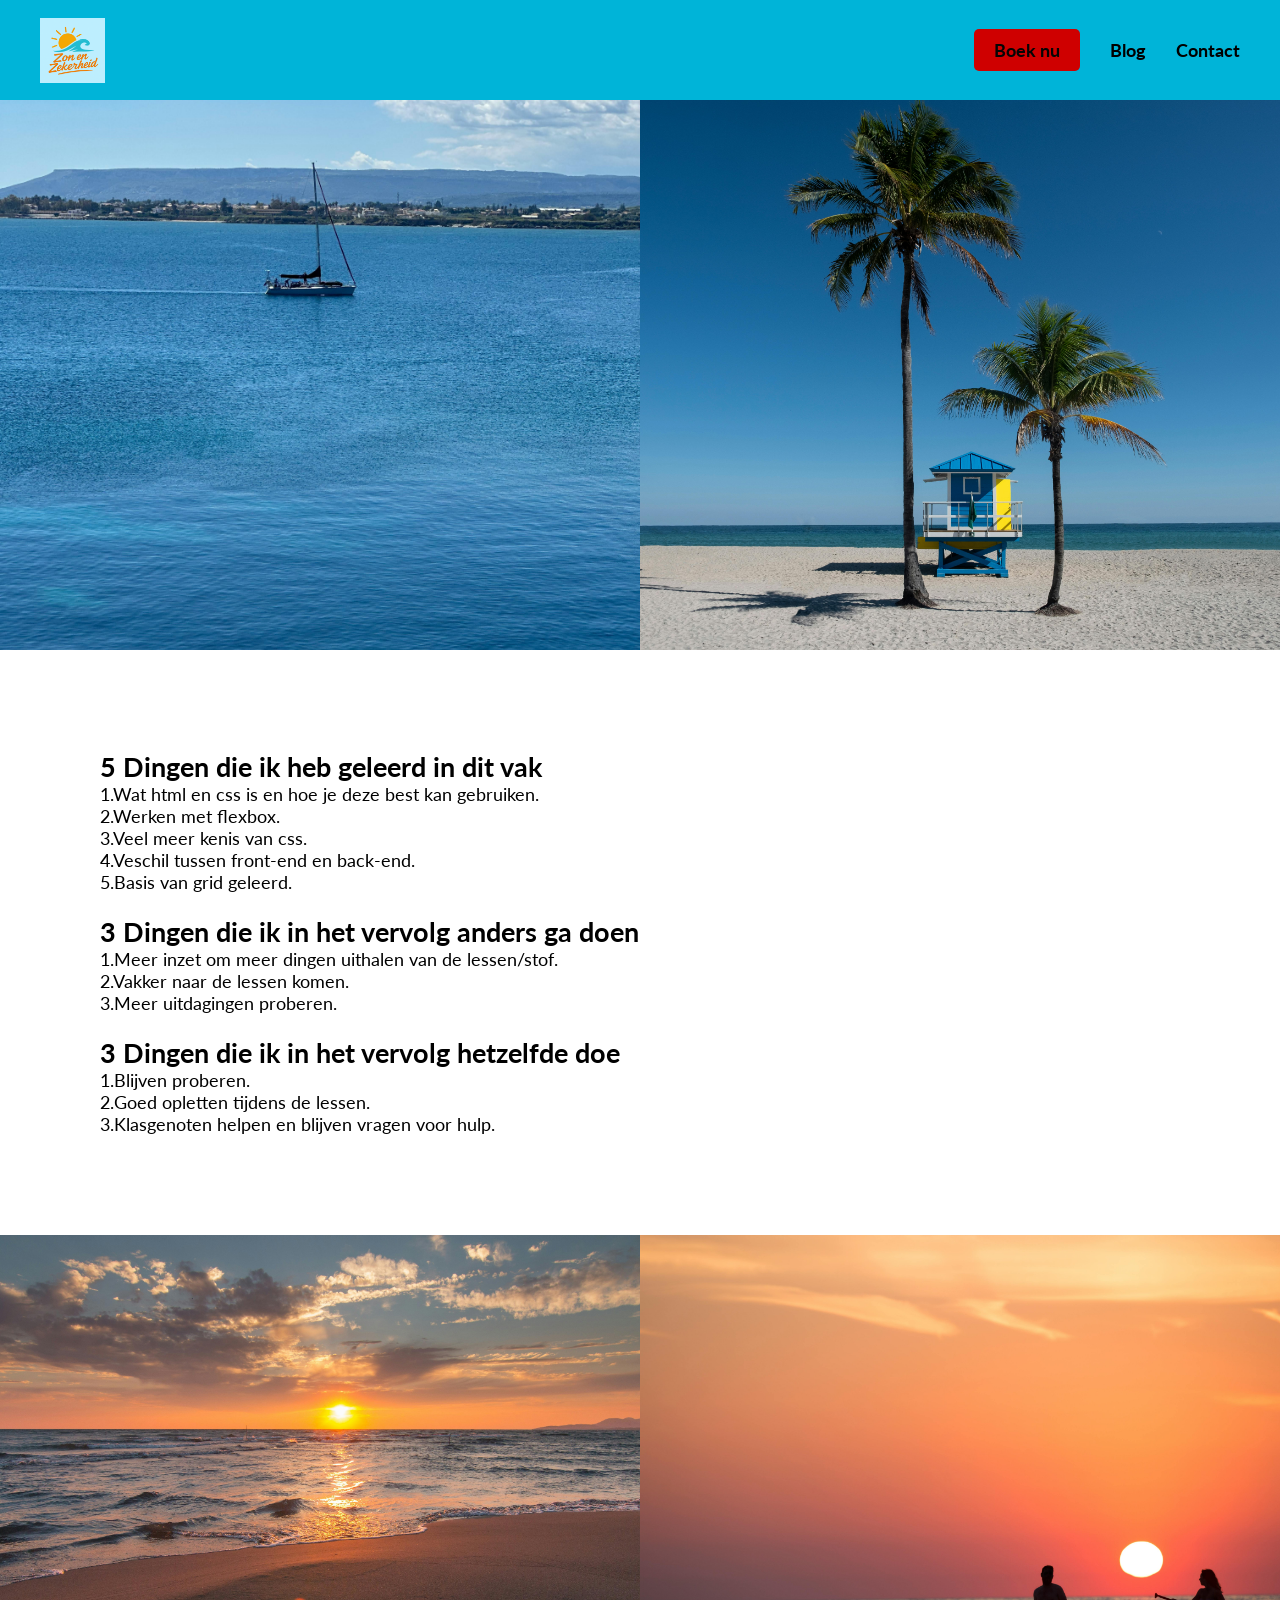
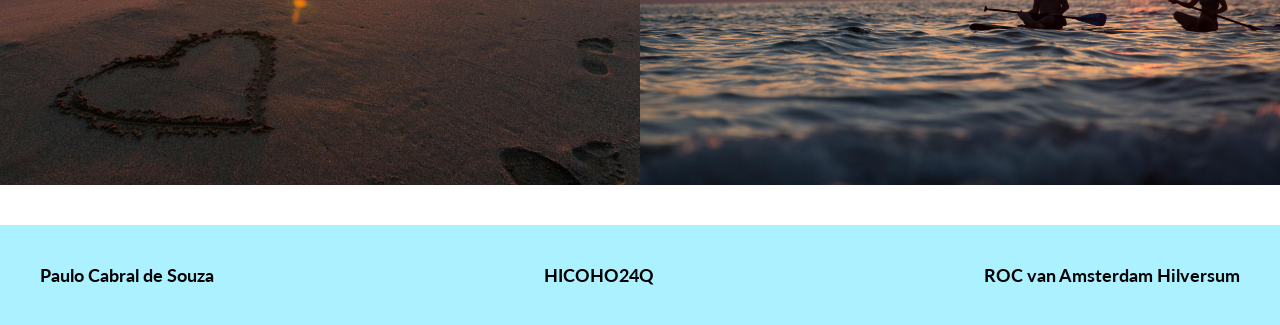
<file: pages/Blog.html>
<!DOCTYPE html>
<html lang="nl">
<head>
    <meta charset="UTF-8">
    <meta name="viewport" content="width=device-width, initial-scale=1.0">
    <title>Boek nu</title>
    <link rel="preconnect" href="https://fonts.googleapis.com">
    <link rel="stylesheet" href="https://cdnjs.cloudflare.com/ajax/libs/font-awesome/6.5.1/css/all.min.css">
<link rel="preconnect" href="https://fonts.gstatic.com" crossorigin>
<link href="https://fonts.googleapis.com/css2?family=Bebas+Neue&display=swap" rel="stylesheet">
<link href="https://fonts.googleapis.com/css2?family=Lato:ital,wght@0,100;0,300;0,400;0,700;0,900;1,100;1,300;1,400;1,700;1,900&display=swap" rel="stylesheet">
<link rel="stylesheet" href="../css/style.css">
</head>
  
<header>
  <nav>
      <ul class="logo">
          <li>
              <a href="..\index.html"><img class="logo" src="..\img\logo.png" alt="logo"></a>
              </a>
          </li>
      </ul>
      <ul class="nav-links">
          <li><a href="..\pages\Boek nu.html">Boek nu</a></li>
          <li><a href="Blog.html">Blog</a></li>
          <li><a href="..\pages\Contact.html">Contact</a></li>
      </ul>
  </nav>
</header>

<body>

<section class="container">
  <div class="item">
    <img src="..\img\pexels-kiki-k-546633874-31467741.jpg" alt="foto">
  </div>
    <div class="item">
    <img src="..\img\pexels-felix-antoine-coutu-174902-29530548.jpg" alt="foto">
  </div>
  <div class="item-vierkant">
    <h1>5 Dingen die ik heb geleerd in dit vak</h1>
    <li>1.Wat html en css is en hoe je deze best kan gebruiken.</li>
    <li>2.Werken met flexbox.</li>
    <li>3.Veel meer kenis van css.</li>
    <li>4.Veschil tussen front-end en back-end.</li>
    <li>5.Basis van grid geleerd.</li>
    <br>

    <h1>3 Dingen die ik in het vervolg anders ga doen</h1>
    <li>1.Meer inzet om meer dingen uithalen van de lessen/stof.</li>
    <li>2.Vakker naar de lessen komen.</li>
    <li>3.Meer uitdagingen proberen.</li>
    <br>

    <h1>3 Dingen die ik in het vervolg hetzelfde doe</h1>
    <li>1.Blijven proberen.</li>
    <li>2.Goed opletten tijdens de lessen.</li>
    <li>3.Klasgenoten helpen en blijven vragen voor hulp.</li>
  </div>
  <div class="item">
    <img src="..\img\pexels-pixabay-269583.jpg" alt="">
  </div>
  <div class="item">
    <img src="..\img\pexels-sebastian-165505.jpg" alt="">
  </div>
  <footer class="footer">
    <p>Paulo Cabral de Souza</p>
    <p>HICOHO24Q</p>
    <p>ROC van Amsterdam Hilversum</p>
  </footer>

</body>

  </html>
</file>
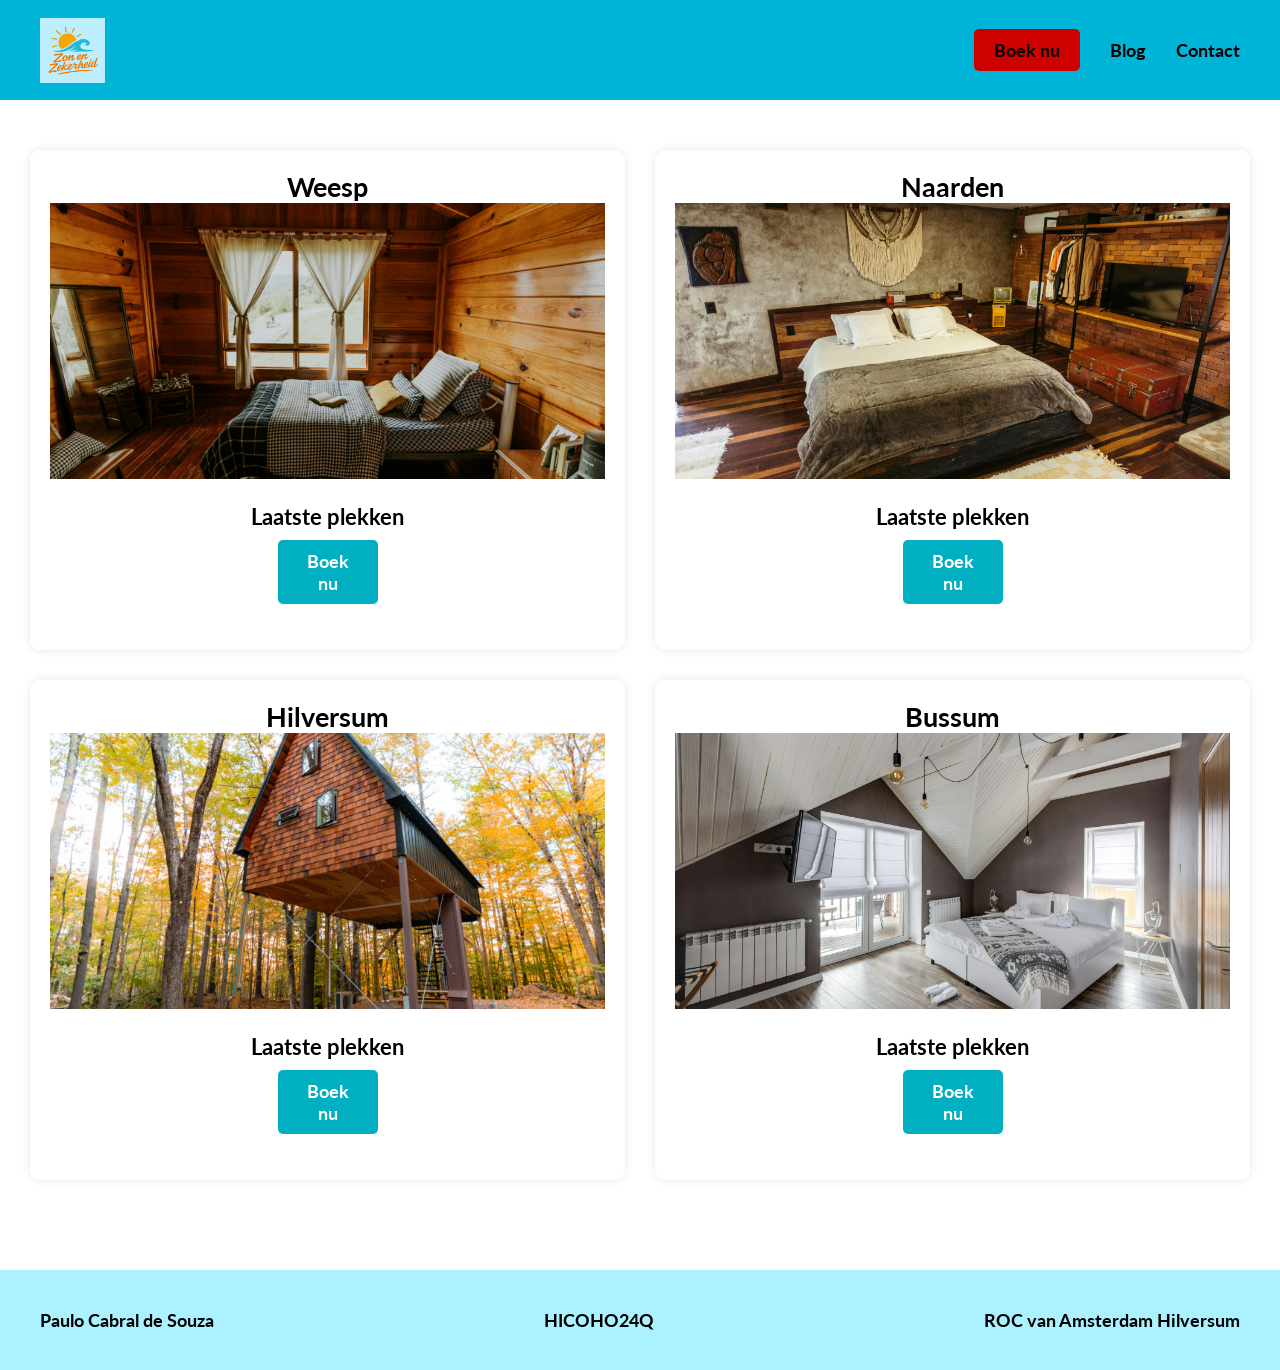
<file: pages/Boek nu.html>
<!DOCTYPE html>
<html lang="nl">
<head>
    <meta charset="UTF-8">
    <meta name="viewport" content="width=device-width, initial-scale=1.0">
    <title>Boek nu</title>
    <link rel="preconnect" href="https://fonts.googleapis.com">
    <link rel="stylesheet" href="https://cdnjs.cloudflare.com/ajax/libs/font-awesome/6.5.1/css/all.min.css">
<link rel="preconnect" href="https://fonts.gstatic.com" crossorigin>
<link href="https://fonts.googleapis.com/css2?family=Bebas+Neue&display=swap" rel="stylesheet">
<link href="https://fonts.googleapis.com/css2?family=Lato:ital,wght@0,100;0,300;0,400;0,700;0,900;1,100;1,300;1,400;1,700;1,900&display=swap" rel="stylesheet">
<link rel="stylesheet" href="../css/style.css">
</head>

<header>
  <nav>
      <ul class="logo">
          <li>
              <a href="..\index.html"><img class="logo" src="..\img\logo.png" alt="logo"></a>
              </a>
          </li>
      </ul>
      <ul class="nav-links">
          <li><a href="Boek nu.html">Boek nu</a></li>
          <li><a href="..\pages\Blog.html">Blog</a></li>
          <li><a href="..\pages\Contact.html">Contact</a></li>
      </ul>
  </nav>
</header>
<body>

    <ul class="cards">
        <li class="card">
          <div class="card-header">
            <h2>Weesp</h2>
          </div>
          <img src="..\img\pexels-amar-30070551.jpg" alt="">
          <footer>
            <p class="price">Laatste plekken</p>
            <a href="#">Boek nu</a>
          </footer>
        </li>
        <li class="card">
          <div class="card-header">
            <h2>Naarden</h2>
          </div>
          <img src="..\img\pexels-jonathanborba-30767893.jpg" alt="">
          <footer>
            <p class="price">Laatste plekken</p>
            <a href="#">Boek nu</a>
          </footer>
        </li>
        <li class="card">
          <div class="card-header">
            <h2>Hilversum</h2>
          </div>
          <img src="..\img\pexels-andreaedavis-10511470.jpg" alt="">
          <footer>
            <p class="price">Laatste plekken</p>
            <a href="#">Boek nu</a>
          </footer>
        </li>
        <li class="card">
          <div class="card-header">
            <h2>Bussum</h2>
          </div>
          <img src="..\img\pexels-heyho-7745932.jpg" alt="">
          <footer>
            <p class="price">Laatste plekken</p>
            <a href="#">Boek nu</a>
          </footer>
        </li>
      </ul>

      <footer class="footer">
        <p>Paulo Cabral de Souza</p>
        <p>HICOHO24Q</p>
        <p>ROC van Amsterdam Hilversum</p>
      </footer>

</body>

</html>
</file>
<file: css/style.css>
* {
  margin: 0;
  padding: 0;
  box-sizing: border-box;
}

body {
  margin-top: 100px;
  font-family: "Lato", sans-serif;
  font-size: 18px;
  background-color: #ffffff;
  overflow-x: hidden;
}

header {
  position: fixed;
  top: 0;
  left: 0;
  width: 100%;
  background-color: #00b4d8;
  height: 100px;
  display: flex;
  align-items: center;
  justify-content: space-between;
  z-index: 1000;
  padding: 0 40px;
}

nav {
  background-color: #00b4d8;
  width: 100%;
  display: flex;   
  justify-content: space-between;
  align-items: center;
}

.logo{
  height: 65px;
  width: 65px;
  list-style: none;
}

.nav-links {
  list-style: none;
  display: flex;
  gap: 30px;
}

.nav-links a {
  text-decoration: none;
  color: rgb(0, 0, 0);
  font-weight: bold;
}

.nav-links li:first-child a {
  background-color: rgb(207, 0, 0);
  color: rgb(5, 5, 5);
  padding: 10px 20px;
  border-radius: 5px; 
  text-align: center;
}

.nav-links li:first-child a:hover {
  background-color: rgb(255, 170, 0); 
}

.nav-links a:hover {
  color: lightgray;                  
}

.container {
  display: flex;               
  flex-wrap: wrap;             
  max-width: 2000px;           
  margin: auto;           
  justify-content: center;    
}

.item{
  background-color: #abf1ff;          
  height: 550px;                       
  display: flex;
  justify-content: center;              
  align-items: center;              
  flex-direction: column;   
  font-weight: bold;
  width: 50%;
}

.item h1, .item h2{
  color: rgb(0, 0, 0);
  text-align: center;         
  margin: 10px 0;                    
}

.item h1 {
  font-size: 30px !important; 
  font-family: "Bebas Neue", sans-serif;
  font-weight: bold;
}

.item h2 {
  font-size: 20px; 
  font-weight: normal; 
  max-width: 80%; 
  line-height: 1.5;
} 

.video-header {
  width: 100%;
  height: auto;  
}

.video-header::-webkit-media-controls { 
  display: none !important;
}

.item img {
  width: 100%; 
  height: 100%; 
  object-fit: cover;
}

.item-vierkant{
  width: 100%;
  height: 100%;
  margin-left: 100px;
  margin-top: 100px;
  margin-bottom: 100px;
  list-style: none;
}

.item-vierkant h2{
  font-weight: lighter; 
  font-size: 23px;  
}

.cards {
  display: grid;     
  grid-template-columns: repeat(2, 1fr);
  gap: 30px; 
  padding: 100px 30px; 
  justify-items: center; 
  width: 100%; 
  height: 100%;
  box-sizing: border-box; 
}

.card {  
  list-style: none; 
  width: 100%;  
  max-width: 600px;   
  height: 100%; 
  box-shadow: 0 0 10px rgba(0, 0, 0, 0.1); 
  overflow: hidden; 
  border-radius: 10px; 
  text-align: center; 
  background: white;
  padding: 20px; 
}

.card header {  
  font-weight: bold; 
}

.card img {
  width: 100%; 
  height: 60%; 
  object-fit: cover;
}

.card footer { 
  padding: 20px; 
  background: #ffffff; 
  display: flex;
  flex-direction: column;
  align-items: center; 
}

.card .price {  
  font-size: 22px; 
  font-weight: bold;
  color: #000000;
  margin-bottom: 10px;
}

.card a {  
  background: #00afc2; 
  color: white; 
  padding: 10px 20px;   
  text-decoration: none;     
  border-radius: 5px; 
  font-weight: bold;  
  display: inline-block;
  width: 100px; 
  text-align: center; 
  margin-bottom: 150px;
}

.card a:hover {
  background: #0055cc; 
}

.wrapper {
  position: absolute;
  top: 50%;
  left: 50%;
  transform: translate(-50%,-50%);
  width: 100%;
  max-width: 550px;
  background:rgba(0,0,0,0,8);
  padding: 30px;
  border-radius: 5px;
  box-shadow: 0 0 10px rgba(0,0,0,0,3);
}

.wrapper .title h1{
  color: #00b2d6;
  text-align: center;
  margin-bottom: 25px;
}

.contact-form{
  display: flex;
}

.input-fields{
  display: flex;
  flex-direction: column;
  margin-right: 4%;

}

.input-fields,
.msg{
  width: 48%;
}

.input-fields, .input,
.msg textarea{
  margin: 10px 0;
  background: transparent;
  border: 0px;
  border-bottom: 2px solid #00b2d6;
  padding: 10px;
  color: black;
  width: 100%;
}

.msg textarea{
  height: 212px;
}

::-webkit-input-placeholder{
  color: #00b2d6;
}

::-moz-placeholder{
  color: #00b2d6;
}

:-ms-input-placeholder{
  color: #00b2d6;
}

.btn{
  background-image: linear-gradient(135deg, #81fbb8, #00b2d6 100%);
  text-align: center;
  padding: 15px;
  border-radius: 5px;
  color: black;
  cursor: pointer;
  text-decoration: uppercase;
}

.btn:hover{
  background: #00b2d6;
}

.footer{            
  width: 100%; 
  height: 100px;
  background: #abf1ff;  
  color: black;  
  font-weight: bold;
  display: flex;           
  align-items: center;          
  margin-top: 40px; 
  justify-content: space-between;     
  }

  .footer p{
    margin:0;
    padding:0 40px;
  }

@media screen and (min-width: 1200px) {
      .cards {
        grid-template-columns: repeat(2, 1fr);  
        gap: 30px;   
        padding: 50px 30px;       
      }
    
      .card {
        max-width: 700px; 
        height: 500px;
      }
    }

    
@media screen and (max-width: 500px) {
  header {
      padding: 0 20px;
  }

  .nav-links {
      gap: 15px;                     
  }

  .item h1, .item h2{
    font-size: 15px
  }
  .card {
    max-width: 100%;              
    height: auto;                 
  }
  .item-vierkant{
    width: 100%;
    height: 100%;
    
  }

  }
</file>
